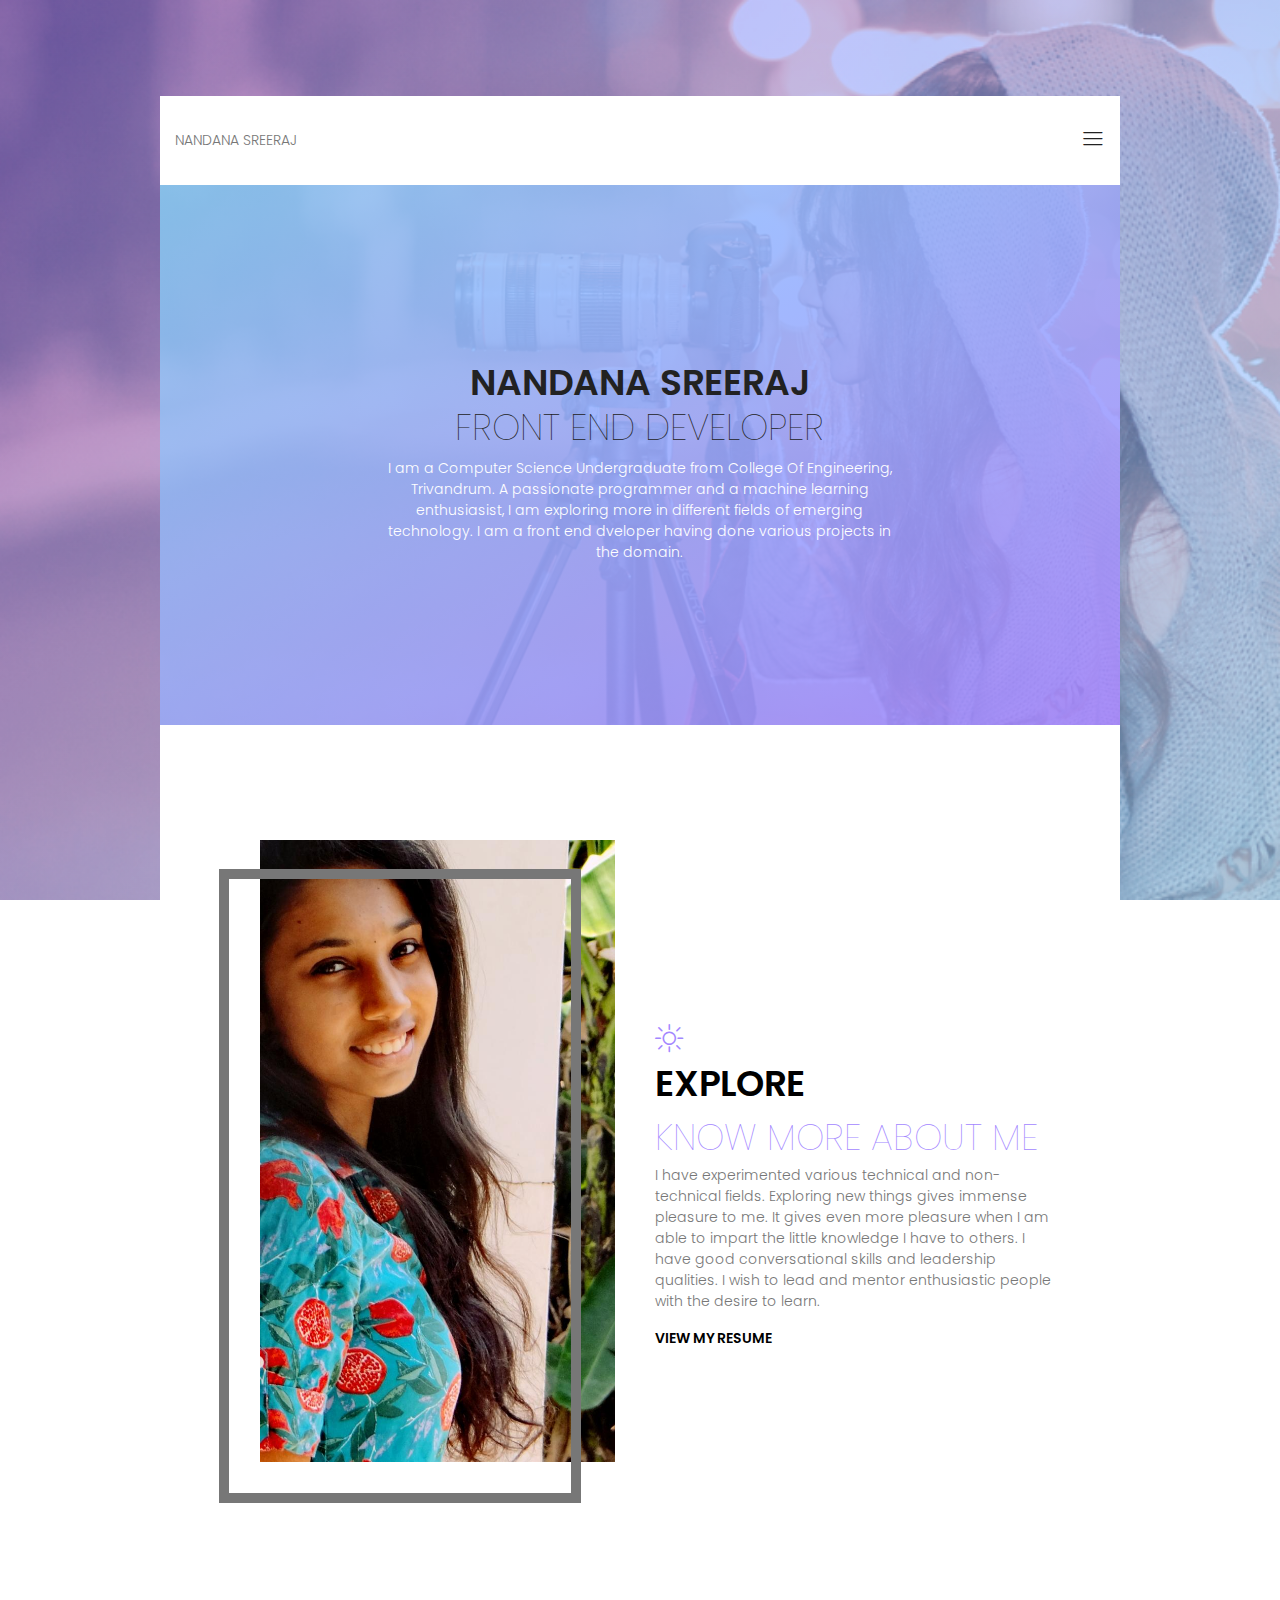
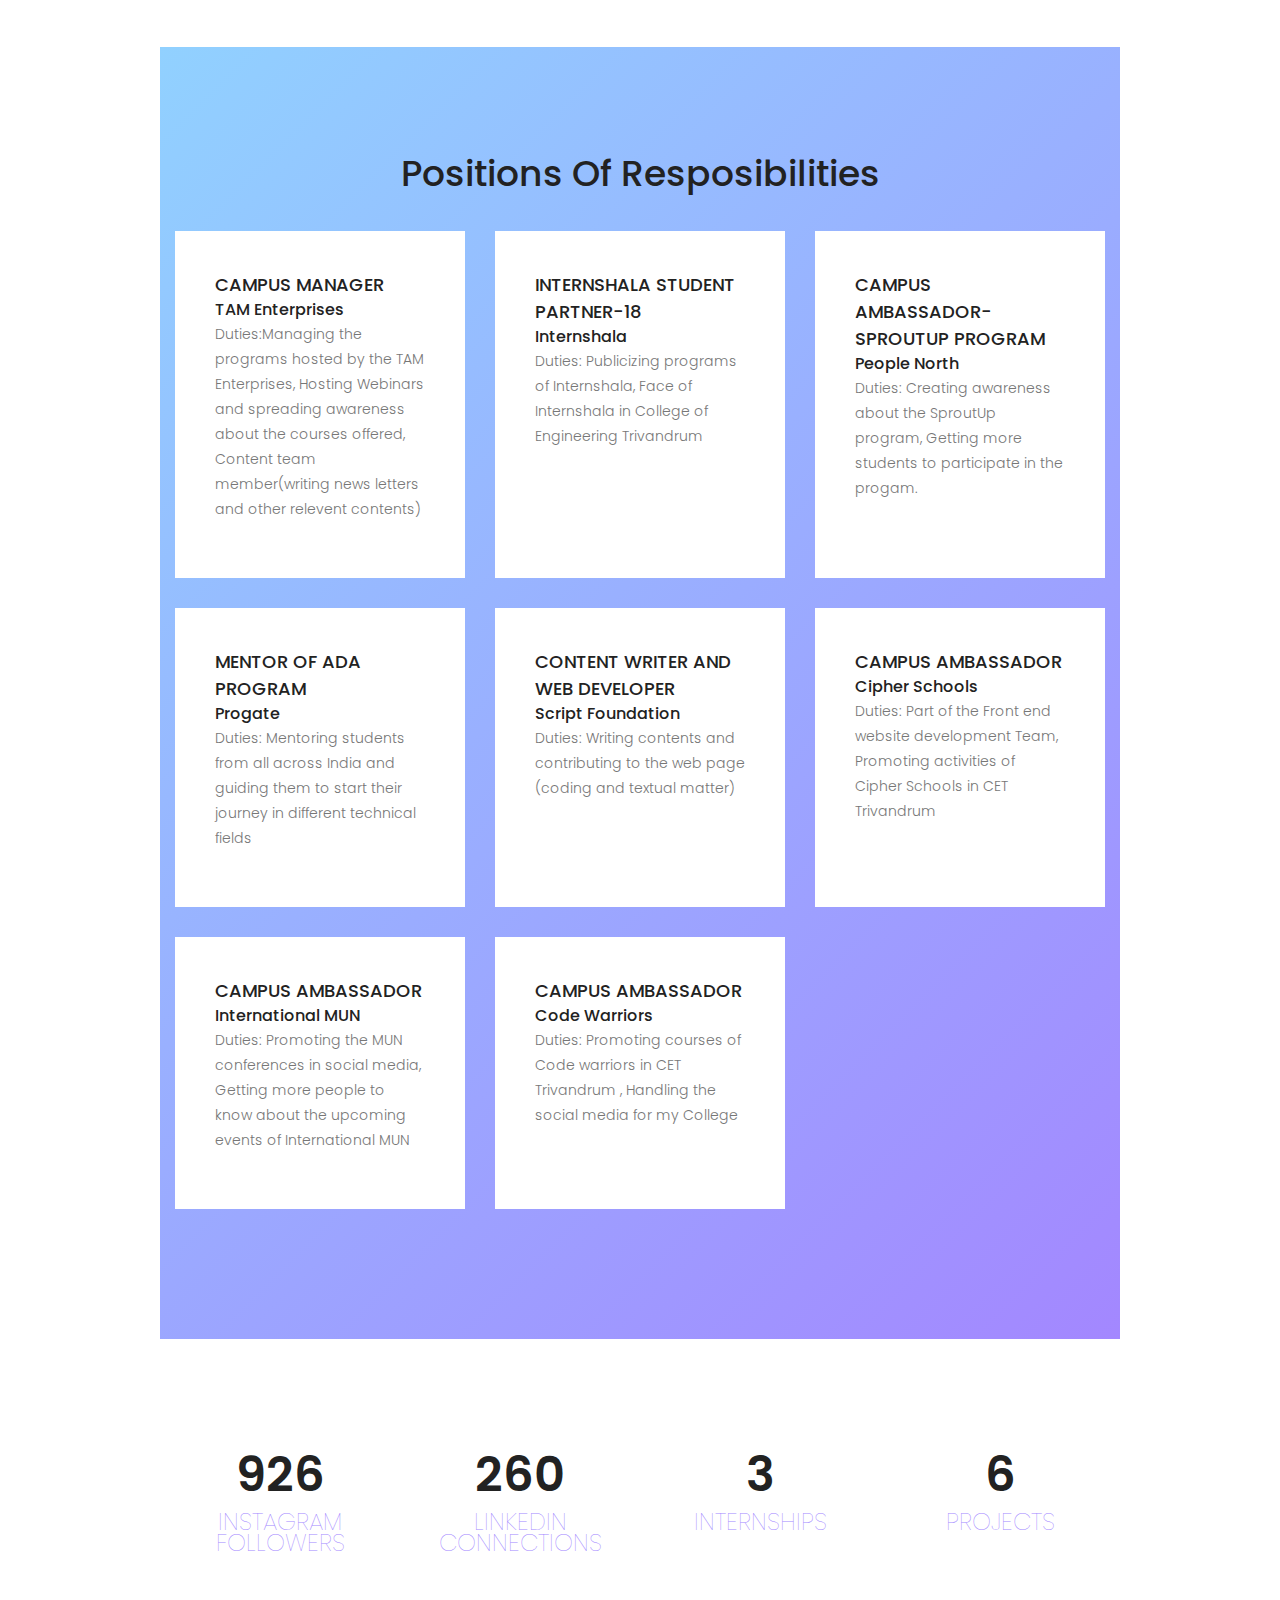
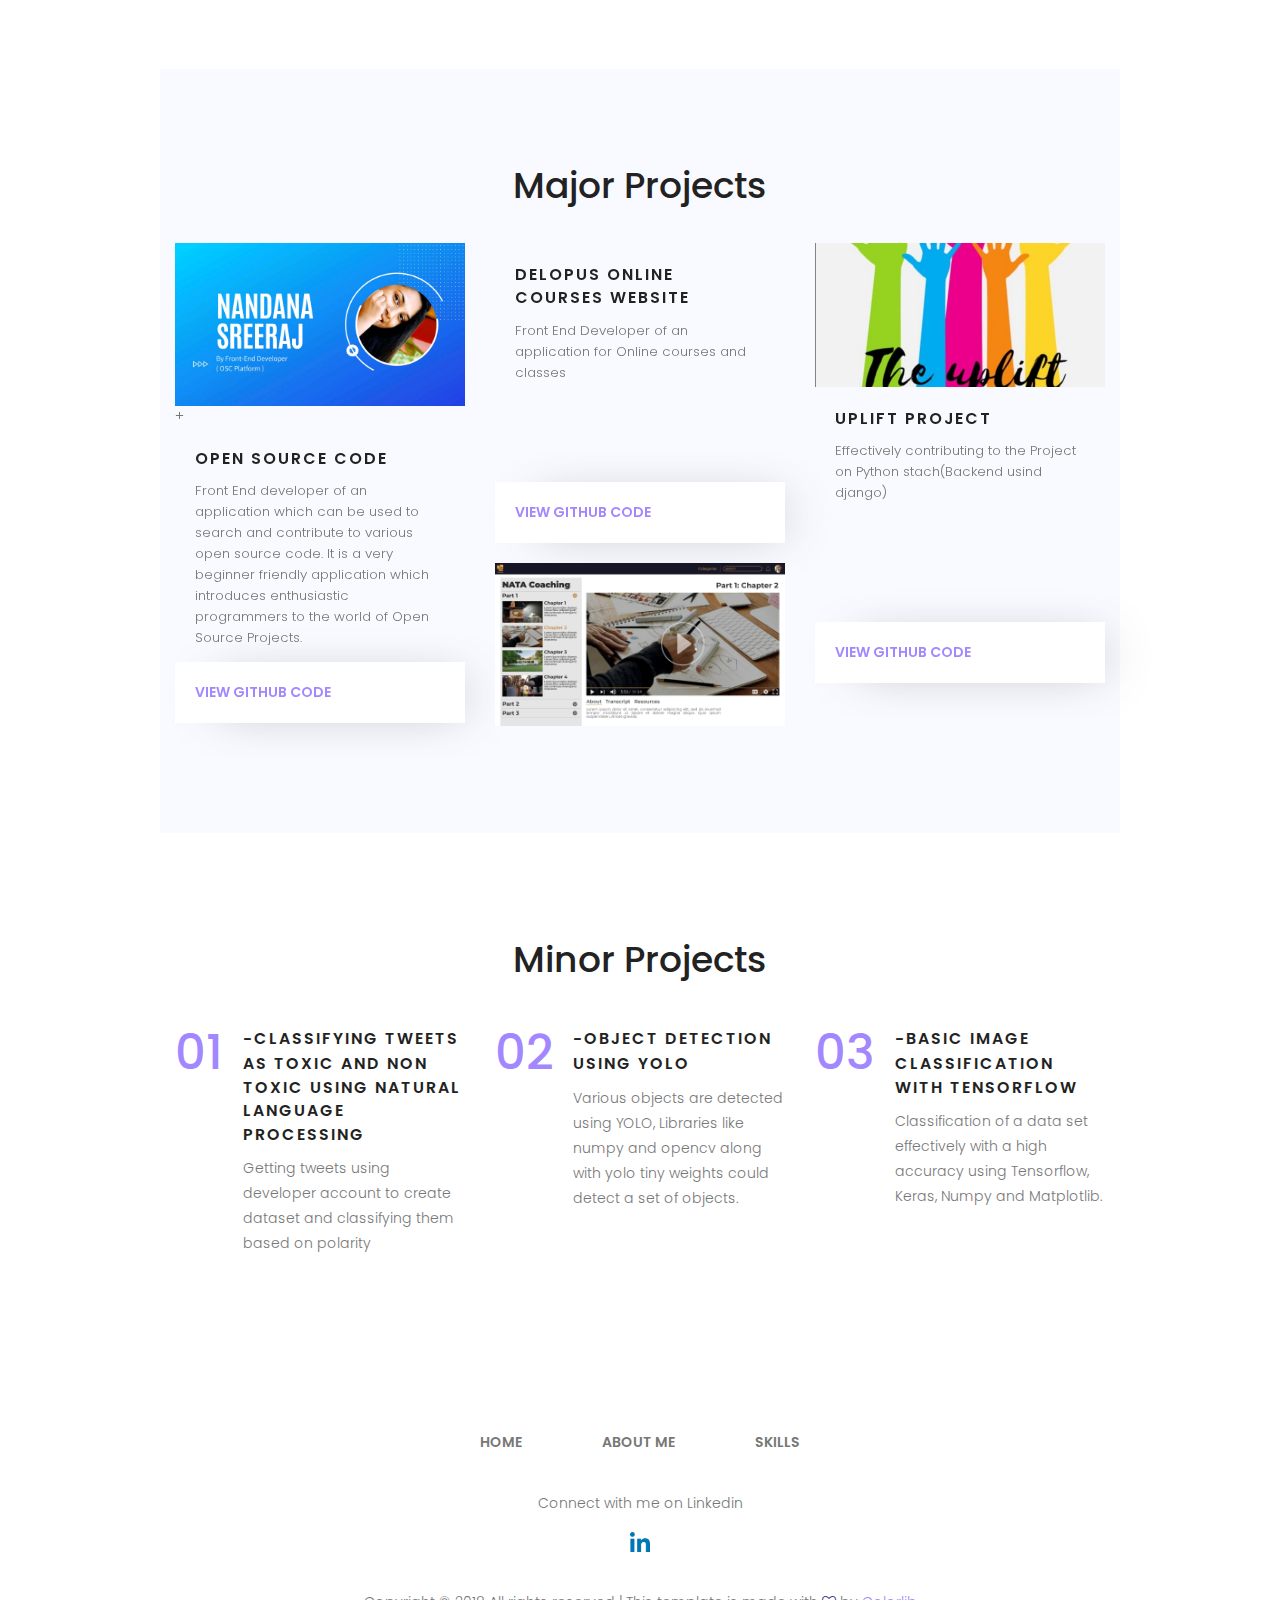
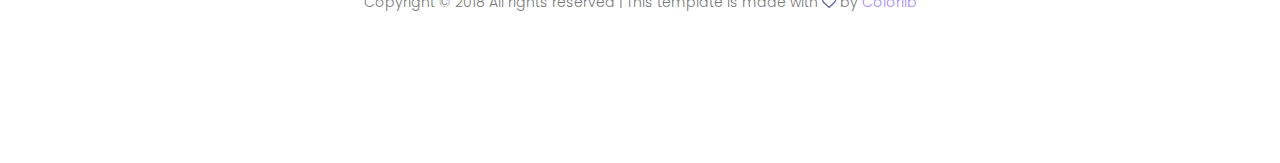
<file: index.html>
<!DOCTYPE html>
<html lang="zxx" class="no-js">
<head>
	<!-- Mobile Specific Meta -->
	<meta name="viewport" content="width=device-width, initial-scale=1, shrink-to-fit=no">
	<!-- Favicon-->
	<link rel="shortcut icon" href="img/fav.png">
	<!-- Author Meta -->
	<meta name="author" content="Colorlib">
	<!-- Meta Description -->
	<meta name="description" content="">
	<!-- Meta Keyword -->
	<meta name="keywords" content="">
	<!-- meta character set -->
	<meta charset="UTF-8">
	<!-- Site Title -->
	<title>Nandana Sreeraj</title>

	<link href="https://fonts.googleapis.com/css?family=Poppins:100,300,500,600" rel="stylesheet">
		<!--
		CSS
		============================================= -->
		<link rel="stylesheet" href="css/linearicons.css">
		<link rel="stylesheet" href="css/font-awesome.min.css">
		<link rel="stylesheet" href="css/nice-select.css">
		<link rel="stylesheet" href="css/magnific-popup.css">
		<link rel="stylesheet" href="css/bootstrap.css">
		<link rel="stylesheet" href="css/main.css">
	</head>
	<body>
		<div class="main-wrapper-first">
			<div class="hero-area relative">
				<header>
					<div class="container">
						<div class="header-wrap">
							<div class="header-top d-flex justify-content-between align-items-center">
								<div class="logo">
									<a href="index.html">NANDANA SREERAJ</a>
								</div>
								<div class="main-menubar d-flex align-items-center">
									<nav class="hide">
										<a href="index.html">Home</a>
										<a href="generic.html">About</a>
										<a href="elements.html">Skills</a>
									</nav>
									<div class="menu-bar"><span class="lnr lnr-menu"></span></div>
								</div>
							</div>
						</div>
					</div>
				</header>
				<div class="banner-area relative">
					<div class="overlay hero-overlay-bg"></div>
					<div class="container">
						<div class="row height align-items-center justify-content-center">
							<div class="col-lg-7">
								<div class="banner-content text-center">
									<h1 class="text-uppercase"><span>NANDANA SREERAJ</span> <br> FRONT END DEVELOPER</h1>
									<p class="text-white p-2 mb-30">
										I am a Computer Science Undergraduate from College Of Engineering, Trivandrum. A passionate programmer and a machine learning enthusiasist, I am exploring more in different fields of emerging technology. I am a front end dveloper having done various projects in the domain. 
									</p>

								</div>
							</div>
						</div>
					</div>
				</div>
			</div>
		</div>
		<div class="main-wrapper">

			<!-- Start about Area -->
			<section class="about-area pt-100 pb-100">
				<div class="container">
					<div class="row align-items-center justify-content-between">
						<div class="col-lg-6 col-md-12 col-sm-12 about-left">
								<img class="img-fluid" src="img/me.jpeg" alt="">
						</div>
						<div class="col-lg-6 col-md-12 col-sm-12 about-right">
							<span class="lnr lnr-sun"></span>
							<h1 class="text-uppercase">

								<span>Explore</span> <br>
								Know more about me
							</h1>
							<p>
								I have experimented various technical and non-technical fields. Exploring new things gives immense pleasure to me. It gives even more pleasure when I am able to impart the little knowledge I have to others. I have good conversational skills and leadership qualities. I wish to lead and mentor enthusiastic people with the desire to learn.
							</p>
							<a class="learn-btn text-uppercase" href="https://drive.google.com/file/d/1y5T8CXSYgZfwKKXR57FA9lsKrEP4ylV-/view?usp=sharing">View my resume</a>
						</div>
					</div>
				</div>
			</section>
			<!-- End about Area -->

			<!-- Start feature Area -->
			<section class="feature-area pt-100 pb-100">
				<div class="container">
					<div class="section-title text-center"><h1>Positions Of Resposibilities</h1></div>
					<div class="row">
						<div class="col-lg-4 col-md-6 d-flex flex-row">
							<div class="single-feature">
								<h4 class="text-uppercase">Campus Manager</h4>
								<h5>TAM Enterprises</h5>
								<p>
									
									Duties:Managing the programs hosted by the TAM Enterprises,
									Hosting Webinars and spreading awareness about the courses offered, Content team member(writing news letters and other relevent contents)

								</p>
							</div>
						</div>
						<div class="col-lg-4 col-md-6 d-flex flex-row">
							<div class="single-feature">
								<h4 class="text-uppercase">Internshala Student Partner-18</h4>
								<h5>Internshala</h5>
								<p>
									Duties: Publicizing programs of Internshala, Face of Internshala in College of Engineering Trivandrum
								</p>
							</div>
						</div>
						<div class="col-lg-4 col-md-6 d-flex flex-row">
							<div class="single-feature">
								<h4 class="text-uppercase">Campus ambassador- SproutUp Program </h4>
								<h5>People North</h5>
								<p>
									Duties: Creating awareness about the SproutUp program, Getting more students to participate in the progam.
								</p>
							</div>
						</div>
						<div class="col-lg-4 col-md-6 d-flex flex-row">
							<div class="single-feature">
								<h4 class="text-uppercase">Mentor of ADA Program </h4>
								<h5>Progate</h5>
								<p>
									Duties: Mentoring students from all across India and guiding them to start their journey in different technical fields

								</p>
							</div>
						</div>
						<div class="col-lg-4 col-md-6 d-flex flex-row">
							<div class="single-feature">
								<h4 class="text-uppercase">Content Writer and Web Developer </h4>
								<h5>Script Foundation</h5>
								<p>
									Duties: Writing contents and contributing to the web page (coding and textual matter)
								</p>
							</div>
						</div>
						<div class="col-lg-4 col-md-6 d-flex flex-row">
							<div class="single-feature">
								<h4 class="text-uppercase">Campus ambassador</h4>
								<h5>Cipher Schools</h5>
								<p>
									Duties: Part of the Front end website development Team, Promoting activities of Cipher Schools in CET Trivandrum
								</p>
							</div>
						</div>
						<div class="col-lg-4 col-md-6 d-flex flex-row">
							<div class="single-feature">
								<h4 class="text-uppercase">Campus ambassador</h4>
								<h5>International MUN</h5>
								<p>
									Duties: Promoting the MUN conferences in social media, Getting more people to know about the upcoming events of
									International MUN
								</p>
							</div>
						</div>
						<div class="col-lg-4 col-md-6 d-flex flex-row">
							<div class="single-feature">
								<h4 class="text-uppercase">Campus ambassador</h4>
								<h5>Code Warriors</h5>
								<p>
									Duties: Promoting courses of Code warriors in CET Trivandrum
									, Handling the social media for my College
									
								</p>
							</div>
						</div>
					</div>
				</div>
			</section>
			<!-- End feature Area -->

			<!-- Start facts Area -->
			<section class="facts-area pt-100 pb-100">
				<div class="container">
					<div class="row">
						<div class="col-lg-3 col-md-6 single-fact">
							<h2 class="counter">926</h2>
							<p class="text-uppercase">Instagram Followers</p>
						</div>
						<div class="col-lg-3 col-md-6 single-fact">
							<h2 class="counter">260</h2>
							<p class="text-uppercase">Linkedin Connections</p>
						</div>
						<div class="col-lg-3 col-md-6 single-fact">
							<h2 class="counter">3</h2>
							<p class="text-uppercase">Internships</p>
						</div>
						<div class="col-lg-3 col-md-6 single-fact">
							<h2 class="counter">6</h2>
							<p class="text-uppercase">Projects</p>
						</div>
					</div>
				</div>
			</section>
			<!-- End facts Area -->

			<!-- Start secvice Area -->
			<section class="secvice-area pt-90 pb-90">
				<div class="container">
					<div class="section-title text-center"><h1>Major Projects</h1></div>
					<div class="row">
						<div class="col-md-4 single-service">
							<img class="d-block mx-auto img-fluid" src="img/osc.jpeg" alt="">
							<div class="desc">
								+
								<h2 class="text-uppercase">Open Source Code</h2>
								<p>
									Front End developer of an application which can be used to search and contribute to various open source code. It is a very beginner friendly application which introduces enthusiastic programmers to the world of Open Source Projects.
								</p>
								<a class="text-uppercase view-details" href="https://github.com/OpenSouceCode/Frontend">View Github Code</a>
							</div>
						</div>
						<div class="col-md-4 single-service">
							<div class="desc">
								<h2 class="text-uppercase">Delopus online courses website</h2>
								<p>
									Front End Developer of an application for Online courses and classes
								</p>
								<a class="text-uppercase view-details" href="https://github.com/nandanasreeraj123/delopus">View Github Code</a>
							</div>
							<img class="d-block mx-auto img-fluid" src="img/del.jpeg" alt="">
						</div>
						<div class="col-md-4 single-service">
							<img class="d-block mx-auto img-fluid" src="img/up3.jpeg" alt="">
							<div class="desc">
								<h2 class="text-uppercase">Uplift Project</h2>
								<p>
									Effectively contributing to the Project on Python stach(Backend usind django)
								</p>
								<a class="text-uppercase view-details" href="#">View Github Code</a>
							</div>
						</div>
					</div>
				</div>
			</section>
			<!-- End secvice Area -->

			<!-- Start feature-bottom Area -->
			<section class="feature-bottom-area pt-100 pb-100">
				<div class="container">
					<div class="section-title text-center"><h1>Minor Projects</h1></div>
					<div class="row ">
						<div class="col-lg-4 col-md-12 single-feat2 d-flex justify-content-between align-items-top">
							<div class="count">
								<h1>01</h1>
							</div>
							<div class="desc">
								<h2 class="text-uppercase">CLASSIFYING TWEETS AS TOXIC
									AND NON TOXIC USING NATURAL LANGUAGE
									PROCESSING</h2>
								<p>
									Getting tweets using developer account to create dataset and classifying them based on polarity
								</p>
							</div>
						</div>
						<div class="col-lg-4 col-md-12 single-feat2 d-flex justify-content-between align-items-top">
							<div class="count">
								<h1>02</h1>
							</div>
							<div class="desc">
								<h2 class="text-uppercase">Object Detection using YOLO</h2>
								<p>
									Various objects are detected using YOLO, Libraries like numpy and opencv along with yolo tiny weights could detect a set of objects.
								</p>
							</div>
						</div>
						<div class="col-lg-4 col-md-12 single-feat2 d-flex justify-content-between align-items-top">
							<div class="count">
								<h1>03</h1>
							</div>
							<div class="desc">
								<h2 class="text-uppercase">Basic Image Classification with Tensorflow</h2>
								<p>
									Classification of a data set effectively with a high accuracy using Tensorflow, Keras, Numpy and Matplotlib.
								</p>
							</div>
						</div>
					</div>
				</div>
			</section>
			<!-- End feature-bottom Area -->
			
			<!-- Start Footer Widget Area -->
			<section class="footer-area pt-60 pb-60">
				<div class="container">
					<div class="row d-flex justify-content-center">
						<ul class="footer-menu">
							<li>
								<a href="index.html">Home</a>
							</li>
							<li>
								<a href="generic.html">About Me</a>
							</li>
							<li>
								<a href="elements.html">Skills</a>
							</li>
						</ul>
					</div>
					<footer>
						<div class="footer-social">
							<p> Connect with me on Linkedin</p>
							<a href="https://www.linkedin.com/in/nandana-sreeraj-7369541a0"><img src="img/linkedin.png" width="20px"></img></a>
						</div>
							<div class="footer-content">
								<div class="text-center">
									Copyright © 2018 All rights reserved   |   This template is made with <i class="fa fa-heart-o" aria-hidden="true"></i> by <a href="https://colorlib.com">Colorlib</a>
							</div>
						</div>
					</footer>
			</section>
			<!-- End Footer Widget Area -->
		</div>
		<script src="js/vendor/jquery-2.2.4.min.js"></script>
		<script src="https://cdnjs.cloudflare.com/ajax/libs/popper.js/1.11.0/umd/popper.min.js" integrity="sha384-b/U6ypiBEHpOf/4+1nzFpr53nxSS+GLCkfwBdFNTxtclqqenISfwAzpKaMNFNmj4" crossorigin="anonymous"></script>
		<script src="js/vendor/bootstrap.min.js"></script>
		<script src="js/jquery.ajaxchimp.min.js"></script>
		<script src="js/jquery.nice-select.min.js"></script>
		<script src="js/jquery.magnific-popup.min.js"></script>
		<script src="js/waypoints.min.js"></script>
		<script src="js/jquery.counterup.min.js"></script>
		<script src="js/main.js"></script>
	</body>
</html>
</file>
<file: css/linearicons.css>
@font-face {
	font-family: 'Linearicons-Free';
	src:url('../fonts/Linearicons-Free.eot?w118d');
	src:url('../fonts/Linearicons-Free.eot?#iefixw118d') format('embedded-opentype'),
		url('../fonts/Linearicons-Free.woff2?w118d') format('woff2'),
		url('../fonts/Linearicons-Free.woff?w118d') format('woff'),
		url('../fonts/Linearicons-Free.ttf?w118d') format('truetype'),
		url('../fonts/Linearicons-Free.svg?w118d#Linearicons-Free') format('svg');
	font-weight: normal;
	font-style: normal;
}

.lnr {
	font-family: 'Linearicons-Free';
	speak: none;
	font-style: normal;
	font-weight: normal;
	font-variant: normal;
	text-transform: none;
	line-height: 1;

	/* Better Font Rendering =========== */
	-webkit-font-smoothing: antialiased;
	-moz-osx-font-smoothing: grayscale;
}

.lnr-home:before {
	content: "\e800";
}
.lnr-apartment:before {
	content: "\e801";
}
.lnr-pencil:before {
	content: "\e802";
}
.lnr-magic-wand:before {
	content: "\e803";
}
.lnr-drop:before {
	content: "\e804";
}
.lnr-lighter:before {
	content: "\e805";
}
.lnr-poop:before {
	content: "\e806";
}
.lnr-sun:before {
	content: "\e807";
}
.lnr-moon:before {
	content: "\e808";
}
.lnr-cloud:before {
	content: "\e809";
}
.lnr-cloud-upload:before {
	content: "\e80a";
}
.lnr-cloud-download:before {
	content: "\e80b";
}
.lnr-cloud-sync:before {
	content: "\e80c";
}
.lnr-cloud-check:before {
	content: "\e80d";
}
.lnr-database:before {
	content: "\e80e";
}
.lnr-lock:before {
	content: "\e80f";
}
.lnr-cog:before {
	content: "\e810";
}
.lnr-trash:before {
	content: "\e811";
}
.lnr-dice:before {
	content: "\e812";
}
.lnr-heart:before {
	content: "\e813";
}
.lnr-star:before {
	content: "\e814";
}
.lnr-star-half:before {
	content: "\e815";
}
.lnr-star-empty:before {
	content: "\e816";
}
.lnr-flag:before {
	content: "\e817";
}
.lnr-envelope:before {
	content: "\e818";
}
.lnr-paperclip:before {
	content: "\e819";
}
.lnr-inbox:before {
	content: "\e81a";
}
.lnr-eye:before {
	content: "\e81b";
}
.lnr-printer:before {
	content: "\e81c";
}
.lnr-file-empty:before {
	content: "\e81d";
}
.lnr-file-add:before {
	content: "\e81e";
}
.lnr-enter:before {
	content: "\e81f";
}
.lnr-exit:before {
	content: "\e820";
}
.lnr-graduation-hat:before {
	content: "\e821";
}
.lnr-license:before {
	content: "\e822";
}
.lnr-music-note:before {
	content: "\e823";
}
.lnr-film-play:before {
	content: "\e824";
}
.lnr-camera-video:before {
	content: "\e825";
}
.lnr-camera:before {
	content: "\e826";
}
.lnr-picture:before {
	content: "\e827";
}
.lnr-book:before {
	content: "\e828";
}
.lnr-bookmark:before {
	content: "\e829";
}
.lnr-user:before {
	content: "\e82a";
}
.lnr-users:before {
	content: "\e82b";
}
.lnr-shirt:before {
	content: "\e82c";
}
.lnr-store:before {
	content: "\e82d";
}
.lnr-cart:before {
	content: "\e82e";
}
.lnr-tag:before {
	content: "\e82f";
}
.lnr-phone-handset:before {
	content: "\e830";
}
.lnr-phone:before {
	content: "\e831";
}
.lnr-pushpin:before {
	content: "\e832";
}
.lnr-map-marker:before {
	content: "\e833";
}
.lnr-map:before {
	content: "\e834";
}
.lnr-location:before {
	content: "\e835";
}
.lnr-calendar-full:before {
	content: "\e836";
}
.lnr-keyboard:before {
	content: "\e837";
}
.lnr-spell-check:before {
	content: "\e838";
}
.lnr-screen:before {
	content: "\e839";
}
.lnr-smartphone:before {
	content: "\e83a";
}
.lnr-tablet:before {
	content: "\e83b";
}
.lnr-laptop:before {
	content: "\e83c";
}
.lnr-laptop-phone:before {
	content: "\e83d";
}
.lnr-power-switch:before {
	content: "\e83e";
}
.lnr-bubble:before {
	content: "\e83f";
}
.lnr-heart-pulse:before {
	content: "\e840";
}
.lnr-construction:before {
	content: "\e841";
}
.lnr-pie-chart:before {
	content: "\e842";
}
.lnr-chart-bars:before {
	content: "\e843";
}
.lnr-gift:before {
	content: "\e844";
}
.lnr-diamond:before {
	content: "\e845";
}
.lnr-linearicons:before {
	content: "\e846";
}
.lnr-dinner:before {
	content: "\e847";
}
.lnr-coffee-cup:before {
	content: "\e848";
}
.lnr-leaf:before {
	content: "\e849";
}
.lnr-paw:before {
	content: "\e84a";
}
.lnr-rocket:before {
	content: "\e84b";
}
.lnr-briefcase:before {
	content: "\e84c";
}
.lnr-bus:before {
	content: "\e84d";
}
.lnr-car:before {
	content: "\e84e";
}
.lnr-train:before {
	content: "\e84f";
}
.lnr-bicycle:before {
	content: "\e850";
}
.lnr-wheelchair:before {
	content: "\e851";
}
.lnr-select:before {
	content: "\e852";
}
.lnr-earth:before {
	content: "\e853";
}
.lnr-smile:before {
	content: "\e854";
}
.lnr-sad:before {
	content: "\e855";
}
.lnr-neutral:before {
	content: "\e856";
}
.lnr-mustache:before {
	content: "\e857";
}
.lnr-alarm:before {
	content: "\e858";
}
.lnr-bullhorn:before {
	content: "\e859";
}
.lnr-volume-high:before {
	content: "\e85a";
}
.lnr-volume-medium:before {
	content: "\e85b";
}
.lnr-volume-low:before {
	content: "\e85c";
}
.lnr-volume:before {
	content: "\e85d";
}
.lnr-mic:before {
	content: "\e85e";
}
.lnr-hourglass:before {
	content: "\e85f";
}
.lnr-undo:before {
	content: "\e860";
}
.lnr-redo:before {
	content: "\e861";
}
.lnr-sync:before {
	content: "\e862";
}
.lnr-history:before {
	content: "\e863";
}
.lnr-clock:before {
	content: "\e864";
}
.lnr-download:before {
	content: "\e865";
}
.lnr-upload:before {
	content: "\e866";
}
.lnr-enter-down:before {
	content: "\e867";
}
.lnr-exit-up:before {
	content: "\e868";
}
.lnr-bug:before {
	content: "\e869";
}
.lnr-code:before {
	content: "\e86a";
}
.lnr-link:before {
	content: "\e86b";
}
.lnr-unlink:before {
	content: "\e86c";
}
.lnr-thumbs-up:before {
	content: "\e86d";
}
.lnr-thumbs-down:before {
	content: "\e86e";
}
.lnr-magnifier:before {
	content: "\e86f";
}
.lnr-cross:before {
	content: "\e870";
}
.lnr-menu:before {
	content: "\e871";
}
.lnr-list:before {
	content: "\e872";
}
.lnr-chevron-up:before {
	content: "\e873";
}
.lnr-chevron-down:before {
	content: "\e874";
}
.lnr-chevron-left:before {
	content: "\e875";
}
.lnr-chevron-right:before {
	content: "\e876";
}
.lnr-arrow-up:before {
	content: "\e877";
}
.lnr-arrow-down:before {
	content: "\e878";
}
.lnr-arrow-left:before {
	content: "\e879";
}
.lnr-arrow-right:before {
	content: "\e87a";
}
.lnr-move:before {
	content: "\e87b";
}
.lnr-warning:before {
	content: "\e87c";
}
.lnr-question-circle:before {
	content: "\e87d";
}
.lnr-menu-circle:before {
	content: "\e87e";
}
.lnr-checkmark-circle:before {
	content: "\e87f";
}
.lnr-cross-circle:before {
	content: "\e880";
}
.lnr-plus-circle:before {
	content: "\e881";
}
.lnr-circle-minus:before {
	content: "\e882";
}
.lnr-arrow-up-circle:before {
	content: "\e883";
}
.lnr-arrow-down-circle:before {
	content: "\e884";
}
.lnr-arrow-left-circle:before {
	content: "\e885";
}
.lnr-arrow-right-circle:before {
	content: "\e886";
}
.lnr-chevron-up-circle:before {
	content: "\e887";
}
.lnr-chevron-down-circle:before {
	content: "\e888";
}
.lnr-chevron-left-circle:before {
	content: "\e889";
}
.lnr-chevron-right-circle:before {
	content: "\e88a";
}
.lnr-crop:before {
	content: "\e88b";
}
.lnr-frame-expand:before {
	content: "\e88c";
}
.lnr-frame-contract:before {
	content: "\e88d";
}
.lnr-layers:before {
	content: "\e88e";
}
.lnr-funnel:before {
	content: "\e88f";
}
.lnr-text-format:before {
	content: "\e890";
}
.lnr-text-format-remove:before {
	content: "\e891";
}
.lnr-text-size:before {
	content: "\e892";
}
.lnr-bold:before {
	content: "\e893";
}
.lnr-italic:before {
	content: "\e894";
}
.lnr-underline:before {
	content: "\e895";
}
.lnr-strikethrough:before {
	content: "\e896";
}
.lnr-highlight:before {
	content: "\e897";
}
.lnr-text-align-left:before {
	content: "\e898";
}
.lnr-text-align-center:before {
	content: "\e899";
}
.lnr-text-align-right:before {
	content: "\e89a";
}
.lnr-text-align-justify:before {
	content: "\e89b";
}
.lnr-line-spacing:before {
	content: "\e89c";
}
.lnr-indent-increase:before {
	content: "\e89d";
}
.lnr-indent-decrease:before {
	content: "\e89e";
}
.lnr-pilcrow:before {
	content: "\e89f";
}
.lnr-direction-ltr:before {
	content: "\e8a0";
}
.lnr-direction-rtl:before {
	content: "\e8a1";
}
.lnr-page-break:before {
	content: "\e8a2";
}
.lnr-sort-alpha-asc:before {
	content: "\e8a3";
}
.lnr-sort-amount-asc:before {
	content: "\e8a4";
}
.lnr-hand:before {
	content: "\e8a5";
}
.lnr-pointer-up:before {
	content: "\e8a6";
}
.lnr-pointer-right:before {
	content: "\e8a7";
}
.lnr-pointer-down:before {
	content: "\e8a8";
}
.lnr-pointer-left:before {
	content: "\e8a9";
}
</file>
<file: css/nice-select.css>
.nice-select {
  -webkit-tap-highlight-color: transparent;
  background-color: #fff;
  border-radius: 5px;
  border: solid 1px #e8e8e8;
  box-sizing: border-box;
  clear: both;
  cursor: pointer;
  display: block;
  float: left;
  font-family: inherit;
  font-size: 14px;
  font-weight: normal;
  height: 42px;
  line-height: 40px;
  outline: none;
  padding-left: 18px;
  padding-right: 30px;
  position: relative;
  text-align: left !important;
  -webkit-transition: all 0.2s ease-in-out;
  transition: all 0.2s ease-in-out;
  -webkit-user-select: none;
     -moz-user-select: none;
      -ms-user-select: none;
          user-select: none;
  white-space: nowrap;
  width: auto; }
  .nice-select:hover {
    border-color: #dbdbdb; }
  .nice-select:active, .nice-select.open, .nice-select:focus {
    border-color: #999; }
  .nice-select:after {
    border-bottom: 2px solid #999;
    border-right: 2px solid #999;
    content: '';
    display: block;
    height: 5px;
    margin-top: -4px;
    pointer-events: none;
    position: absolute;
    right: 12px;
    top: 50%;
    -webkit-transform-origin: 66% 66%;
        -ms-transform-origin: 66% 66%;
            transform-origin: 66% 66%;
    -webkit-transform: rotate(45deg);
        -ms-transform: rotate(45deg);
            transform: rotate(45deg);
    -webkit-transition: all 0.15s ease-in-out;
    transition: all 0.15s ease-in-out;
    width: 5px; }
  .nice-select.open:after {
    -webkit-transform: rotate(-135deg);
        -ms-transform: rotate(-135deg);
            transform: rotate(-135deg); }
  .nice-select.open .list {
    opacity: 1;
    pointer-events: auto;
    -webkit-transform: scale(1) translateY(0);
        -ms-transform: scale(1) translateY(0);
            transform: scale(1) translateY(0); }
  .nice-select.disabled {
    border-color: #ededed;
    color: #999;
    pointer-events: none; }
    .nice-select.disabled:after {
      border-color: #cccccc; }
  .nice-select.wide {
    width: 100%; }
    .nice-select.wide .list {
      left: 0 !important;
      right: 0 !important; }
  .nice-select.right {
    float: right; }
    .nice-select.right .list {
      left: auto;
      right: 0; }
  .nice-select.small {
    font-size: 12px;
    height: 36px;
    line-height: 34px; }
    .nice-select.small:after {
      height: 4px;
      width: 4px; }
    .nice-select.small .option {
      line-height: 34px;
      min-height: 34px; }
  .nice-select .list {
    background-color: #fff;
    border-radius: 5px;
    box-shadow: 0 0 0 1px rgba(68, 68, 68, 0.11);
    box-sizing: border-box;
    margin-top: 4px;
    opacity: 0;
    overflow: hidden;
    padding: 0;
    pointer-events: none;
    position: absolute;
    top: 100%;
    left: 0;
    -webkit-transform-origin: 50% 0;
        -ms-transform-origin: 50% 0;
            transform-origin: 50% 0;
    -webkit-transform: scale(0.75) translateY(-21px);
        -ms-transform: scale(0.75) translateY(-21px);
            transform: scale(0.75) translateY(-21px);
    -webkit-transition: all 0.2s cubic-bezier(0.5, 0, 0, 1.25), opacity 0.15s ease-out;
    transition: all 0.2s cubic-bezier(0.5, 0, 0, 1.25), opacity 0.15s ease-out;
    z-index: 9; }
    .nice-select .list:hover .option:not(:hover) {
      background-color: transparent !important; }
  .nice-select .option {
    cursor: pointer;
    font-weight: 400;
    line-height: 40px;
    list-style: none;
    min-height: 40px;
    outline: none;
    padding-left: 18px;
    padding-right: 29px;
    text-align: left;
    -webkit-transition: all 0.2s;
    transition: all 0.2s; }
    .nice-select .option:hover, .nice-select .option.focus, .nice-select .option.selected.focus {
      background-color: #f6f6f6; }
    .nice-select .option.selected {
      font-weight: bold; }
    .nice-select .option.disabled {
      background-color: transparent;
      color: #999;
      cursor: default; }

.no-csspointerevents .nice-select .list {
  display: none; }

.no-csspointerevents .nice-select.open .list {
  display: block; }
</file>
<file: css/main.css>
/*--------------------------- Color variations ----------------------*/
/* Medium Layout: 1280px */
/* Tablet Layout: 768px */
/* Mobile Layout: 320px */
/* Wide Mobile Layout: 480px */
/* =================================== */
/*  Basic Style 
/* =================================== */
::-webkit-input-placeholder {
  /* WebKit, Blink, Edge */
  color: #777777;
  font-weight: 300;
}

:-moz-placeholder {
  /* Mozilla Firefox 4 to 18 */
  color: #777777;
  opacity: 1;
  font-weight: 300;
}

::-moz-placeholder {
  /* Mozilla Firefox 19+ */
  color: #777777;
  opacity: 1;
  font-weight: 300;
}

:-ms-input-placeholder {
  /* Internet Explorer 10-11 */
  color: #777777;
  font-weight: 300;
}

::-ms-input-placeholder {
  /* Microsoft Edge */
  color: #777777;
  font-weight: 300;
}

body {
  color: #777777;
  font-family: "Poppins", sans-serif;
  font-size: 14px;
  font-weight: 300;
  line-height: 1.5em;
  position: relative;
}

ol, ul {
  margin: 0;
  padding: 0;
  list-style: none;
}

select {
  display: block;
}

figure {
  margin: 0;
}

a {
  -webkit-transition: all 0.3s ease 0s;
  -moz-transition: all 0.3s ease 0s;
  -o-transition: all 0.3s ease 0s;
  transition: all 0.3s ease 0s;
}

iframe {
  border: 0;
}

a, a:focus, a:hover {
  text-decoration: none;
  outline: 0;
  color: #777777;
}

.btn.active.focus,
.btn.active:focus,
.btn.focus,
.btn.focus:active,
.btn:active:focus,
.btn:focus {
  text-decoration: none;
  outline: 0;
}

.card-panel {
  margin: 0;
  padding: 60px;
}

/**
 *  Typography
 *
 **/
.btn i, .btn-large i, .btn-floating i, .btn-large i, .btn-flat i {
  font-size: 1em;
  line-height: inherit;
}

.gray-bg {
  background: #f9f9ff;
}

h1, h2, h3,
h4, h5, h6 {
  font-family: "Poppins", sans-serif;
  color: #222222;
  line-height: 1.5em;
  margin-bottom: 0;
  margin-top: 0;
  font-weight: 500;
}

.h1, .h2, .h3,
.h4, .h5, .h6 {
  margin-bottom: 0;
  margin-top: 0;
  font-family: "Poppins", sans-serif;
  font-weight: 600;
  color: #222222;
}

h1, .h1 {
  font-size: 36px;
}

h2, .h2 {
  font-size: 30px;
}

h3, .h3 {
  font-size: 24px;
}

h4, .h4 {
  font-size: 18px;
}

h5, .h5 {
  font-size: 16px;
}

h6, .h6 {
  font-size: 14px;
  color: #222222;
}

td, th {
  border-radius: 0px;
}

/**
 * For modern browsers
 * 1. The space content is one way to avoid an Opera bug when the
 *    contenteditable attribute is included anywhere else in the document.
 *    Otherwise it causes space to appear at the top and bottom of elements
 *    that are clearfixed.
 * 2. The use of `table` rather than `block` is only necessary if using
 *    `:before` to contain the top-margins of child elements.
 */
.clear::before, .clear::after {
  content: " ";
  display: table;
}

.clear::after {
  clear: both;
}

.fz-11 {
  font-size: 11px;
}

.fz-12 {
  font-size: 12px;
}

.fz-13 {
  font-size: 13px;
}

.fz-14 {
  font-size: 14px;
}

.fz-15 {
  font-size: 15px;
}

.fz-16 {
  font-size: 16px;
}

.fz-18 {
  font-size: 18px;
}

.fz-30 {
  font-size: 30px;
}

.fz-48 {
  font-size: 48px !important;
}

.fw100 {
  font-weight: 100;
}

.fw300 {
  font-weight: 300;
}

.fw400 {
  font-weight: 400 !important;
}

.fw500 {
  font-weight: 500;
}

.f700 {
  font-weight: 700;
}

.fsi {
  font-style: italic;
}

.mt-10 {
  margin-top: 10px;
}

.mt-15 {
  margin-top: 15px;
}

.mt-20 {
  margin-top: 20px;
}

.mt-25 {
  margin-top: 25px;
}

.mt-30 {
  margin-top: 30px;
}

.mt-35 {
  margin-top: 35px;
}

.mt-40 {
  margin-top: 40px;
}

.mt-50 {
  margin-top: 50px;
}

.mt-60 {
  margin-top: 60px;
}

.mt-70 {
  margin-top: 70px;
}

.mt-80 {
  margin-top: 80px;
}

.mt-100 {
  margin-top: 100px;
}

.mt-120 {
  margin-top: 120px;
}

.mt-150 {
  margin-top: 150px;
}

.ml-0 {
  margin-left: 0 !important;
}

.ml-5 {
  margin-left: 5px !important;
}

.ml-10 {
  margin-left: 10px;
}

.ml-15 {
  margin-left: 15px;
}

.ml-20 {
  margin-left: 20px;
}

.ml-30 {
  margin-left: 30px;
}

.ml-50 {
  margin-left: 50px;
}

.mr-0 {
  margin-right: 0 !important;
}

.mr-5 {
  margin-right: 5px !important;
}

.mr-15 {
  margin-right: 15px;
}

.mr-10 {
  margin-right: 10px;
}

.mr-20 {
  margin-right: 20px;
}

.mr-30 {
  margin-right: 30px;
}

.mr-50 {
  margin-right: 50px;
}

.mb-0 {
  margin-bottom: 0px;
}

.mb-0-i {
  margin-bottom: 0px !important;
}

.mb-5 {
  margin-bottom: 5px;
}

.mb-10 {
  margin-bottom: 10px;
}

.mb-15 {
  margin-bottom: 15px;
}

.mb-20 {
  margin-bottom: 20px;
}

.mb-25 {
  margin-bottom: 25px;
}

.mb-30 {
  margin-bottom: 30px;
}

.mb-40 {
  margin-bottom: 40px;
}

.mb-50 {
  margin-bottom: 50px;
}

.mb-60 {
  margin-bottom: 60px;
}

.mb-70 {
  margin-bottom: 70px;
}

.mb-80 {
  margin-bottom: 80px;
}

.mb-90 {
  margin-bottom: 90px;
}

.mb-100 {
  margin-bottom: 100px;
}

.pt-0 {
  padding-top: 0px;
}

.pt-10 {
  padding-top: 10px;
}

.pt-15 {
  padding-top: 15px;
}

.pt-20 {
  padding-top: 20px;
}

.pt-25 {
  padding-top: 25px;
}

.pt-30 {
  padding-top: 30px;
}

.pt-40 {
  padding-top: 40px;
}

.pt-50 {
  padding-top: 50px;
}

.pt-60 {
  padding-top: 60px;
}

.pt-70 {
  padding-top: 70px;
}

.pt-80 {
  padding-top: 80px;
}

.pt-90 {
  padding-top: 90px;
}

.pt-100 {
  padding-top: 100px;
}

.pt-150 {
  padding-top: 150px;
}

.pb-0 {
  padding-bottom: 0px;
}

.pb-10 {
  padding-bottom: 10px;
}

.pb-15 {
  padding-bottom: 15px;
}

.pb-20 {
  padding-bottom: 20px;
}

.pb-25 {
  padding-bottom: 25px;
}

.pb-30 {
  padding-bottom: 30px;
}

.pb-40 {
  padding-bottom: 40px;
}

.pb-50 {
  padding-bottom: 50px;
}

.pb-60 {
  padding-bottom: 60px;
}

.pb-70 {
  padding-bottom: 70px;
}

.pb-80 {
  padding-bottom: 80px;
}

.pb-90 {
  padding-bottom: 90px;
}

.pb-100 {
  padding-bottom: 100px;
}

.pb-150 {
  padding-bottom: 150px;
}

.pr-30 {
  padding-right: 30px;
}

.pl-30 {
  padding-left: 30px;
}

.p-20 {
  padding: 20px;
}

.p-40 {
  padding: 40px;
}

.float-left {
  float: left;
}

.float-right {
  float: right;
}

.text-italic {
  font-style: italic;
}

.text-white {
  color: #fff;
}

.transition {
  -webkit-transition: all 0.3s ease 0s;
  -moz-transition: all 0.3s ease 0s;
  -o-transition: all 0.3s ease 0s;
  transition: all 0.3s ease 0s;
}

.section-full {
  padding: 100px 0;
}

.section-half {
  padding: 75px 0;
}

.flex {
  display: -webkit-box;
  display: -webkit-flex;
  display: -moz-flex;
  display: -ms-flexbox;
  display: flex;
}

.inline-flex {
  display: -webkit-inline-box;
  display: -webkit-inline-flex;
  display: -moz-inline-flex;
  display: -ms-inline-flexbox;
  display: inline-flex;
}

.flex-grow {
  -webkit-box-flex: 1;
  -webkit-flex-grow: 1;
  -moz-flex-grow: 1;
  -ms-flex-positive: 1;
  flex-grow: 1;
}

.flex-wrap {
  -webkit-flex-wrap: wrap;
  -moz-flex-wrap: wrap;
  -ms-flex-wrap: wrap;
  flex-wrap: wrap;
}

.flex-left {
  -webkit-box-pack: start;
  -ms-flex-pack: start;
  -webkit-justify-content: flex-start;
  -moz-justify-content: flex-start;
  justify-content: flex-start;
}

.flex-middle {
  -webkit-box-align: center;
  -ms-flex-align: center;
  -webkit-align-items: center;
  -moz-align-items: center;
  align-items: center;
}

.flex-right {
  -webkit-box-pack: end;
  -ms-flex-pack: end;
  -webkit-justify-content: flex-end;
  -moz-justify-content: flex-end;
  justify-content: flex-end;
}

.flex-top {
  -webkit-align-self: flex-start;
  -moz-align-self: flex-start;
  -ms-flex-item-align: start;
  align-self: flex-start;
}

.flex-center {
  -webkit-box-pack: center;
  -ms-flex-pack: center;
  -webkit-justify-content: center;
  -moz-justify-content: center;
  justify-content: center;
}

.flex-bottom {
  -webkit-align-self: flex-end;
  -moz-align-self: flex-end;
  -ms-flex-item-align: end;
  align-self: flex-end;
}

.space-between {
  -webkit-box-pack: justify;
  -ms-flex-pack: justify;
  -webkit-justify-content: space-between;
  -moz-justify-content: space-between;
  justify-content: space-between;
}

.space-around {
  -ms-flex-pack: distribute;
  -webkit-justify-content: space-around;
  -moz-justify-content: space-around;
  justify-content: space-around;
}

.flex-column {
  -webkit-box-direction: normal;
  -webkit-box-orient: vertical;
  -webkit-flex-direction: column;
  -moz-flex-direction: column;
  -ms-flex-direction: column;
  flex-direction: column;
}

.flex-cell {
  display: -webkit-box;
  display: -webkit-flex;
  display: -moz-flex;
  display: -ms-flexbox;
  display: flex;
  -webkit-box-flex: 1;
  -webkit-flex-grow: 1;
  -moz-flex-grow: 1;
  -ms-flex-positive: 1;
  flex-grow: 1;
}

.display-table {
  display: table;
}

.light {
  color: #fff;
}

.dark {
  color: #000;
}

.relative {
  position: relative;
}

.overflow-hidden {
  overflow: hidden;
}

.overlay {
  position: absolute;
  left: 0;
  right: 0;
  top: 0;
  bottom: 0;
}

.container.fullwidth {
  width: 100%;
}

.container.no-padding {
  padding-left: 0;
  padding-right: 0;
}

.no-padding {
  padding: 0;
}

.section-bg {
  background: #f9fafc;
}

@media (max-width: 767px) {
  .no-flex-xs {
    display: block !important;
  }
}

.row.no-margin {
  margin-left: 0;
  margin-right: 0;
}

.box-shadows, .view-details {
  -webkit-box-shadow: 20px 3px 50px -25px rgba(0, 0, 0, 0.75);
  -moz-box-shadow: 20px 3px 50px -25px rgba(0, 0, 0, 0.75);
  box-shadow: 20px 3px 50px -25px rgba(0, 0, 0, 0.75);
}

.sample-text-area {
  background: #fff;
  padding: 100px 0 70px 0;
}

.text-heading {
  margin-bottom: 30px;
  font-size: 24px;
}

b, i, sup, sub, u, del {
  color: #3c408f;
}

h1 {
  font-size: 36px;
}

h2 {
  font-size: 30px;
}

h3 {
  font-size: 24px;
}

h4 {
  font-size: 18px;
}

h5 {
  font-size: 16px;
}

h6 {
  font-size: 14px;
}

h1, h2, h3, h4, h5, h6 {
  line-height: 1.5em;
}

.typography h1, .typography h2, .typography h3, .typography h4, .typography h5, .typography h6 {
  color: #777777;
}

.button-area {
  background: #fff;
}

.button-area .border-top-generic {
  padding: 70px 15px;
  border-top: 1px dotted #eee;
}

.button-group-area .genric-btn {
  margin-right: 10px;
  margin-top: 10px;
}

.button-group-area .genric-btn:last-child {
  margin-right: 0;
}

.genric-btn {
  display: inline-block;
  outline: none;
  line-height: 40px;
  padding: 0 30px;
  font-size: 1em;
  text-align: center;
  text-decoration: none;
  font-weight: 500;
  cursor: pointer;
  -webkit-transition: all 0.3s ease 0s;
  -moz-transition: all 0.3s ease 0s;
  -o-transition: all 0.3s ease 0s;
  transition: all 0.3s ease 0s;
}

.genric-btn:focus {
  outline: none;
}

.genric-btn.e-large {
  padding: 0 40px;
  line-height: 50px;
}

.genric-btn.large {
  line-height: 45px;
}

.genric-btn.medium {
  line-height: 30px;
}

.genric-btn.small {
  line-height: 25px;
}

.genric-btn.radius {
  border-radius: 3px;
}

.genric-btn.circle {
  border-radius: 20px;
}

.genric-btn.arrow {
  display: -webkit-inline-box;
  display: -ms-inline-flexbox;
  display: inline-flex;
  -webkit-box-align: center;
  -ms-flex-align: center;
  align-items: center;
}

.genric-btn.arrow span {
  margin-left: 10px;
}

.genric-btn.default {
  color: #222222;
  background: #f9f9ff;
  border: 1px solid transparent;
}

.genric-btn.default:hover {
  border: 1px solid #f9f9ff;
  background: #fff;
}

.genric-btn.default-border {
  border: 1px solid #f9f9ff;
  background: #fff;
}

.genric-btn.default-border:hover {
  color: #222222;
  background: #f9f9ff;
  border: 1px solid transparent;
}

.genric-btn.primary {
  color: #fff;
  background: #9820ec;
  border: 1px solid transparent;
}

.genric-btn.primary:hover {
  color: #9820ec;
  border: 1px solid #9820ec;
  background: #fff;
}

.genric-btn.primary-border {
  color: #9820ec;
  border: 1px solid #9820ec;
  background: #fff;
}

.genric-btn.primary-border:hover {
  color: #fff;
  background: #9820ec;
  border: 1px solid transparent;
}

.genric-btn.success {
  color: #fff;
  background: #56e4d2;
  border: 1px solid transparent;
}

.genric-btn.success:hover {
  color: #56e4d2;
  border: 1px solid #56e4d2;
  background: #fff;
}

.genric-btn.success-border {
  color: #56e4d2;
  border: 1px solid #56e4d2;
  background: #fff;
}

.genric-btn.success-border:hover {
  color: #fff;
  background: #56e4d2;
  border: 1px solid transparent;
}

.genric-btn.info {
  color: #fff;
  background: #38a4ff;
  border: 1px solid transparent;
}

.genric-btn.info:hover {
  color: #38a4ff;
  border: 1px solid #38a4ff;
  background: #fff;
}

.genric-btn.info-border {
  color: #38a4ff;
  border: 1px solid #38a4ff;
  background: #fff;
}

.genric-btn.info-border:hover {
  color: #fff;
  background: #38a4ff;
  border: 1px solid transparent;
}

.genric-btn.warning {
  color: #fff;
  background: #f4e700;
  border: 1px solid transparent;
}

.genric-btn.warning:hover {
  color: #f4e700;
  border: 1px solid #f4e700;
  background: #fff;
}

.genric-btn.warning-border {
  color: #f4e700;
  border: 1px solid #f4e700;
  background: #fff;
}

.genric-btn.warning-border:hover {
  color: #fff;
  background: #f4e700;
  border: 1px solid transparent;
}

.genric-btn.danger {
  color: #fff;
  background: #f44a40;
  border: 1px solid transparent;
}

.genric-btn.danger:hover {
  color: #f44a40;
  border: 1px solid #f44a40;
  background: #fff;
}

.genric-btn.danger-border {
  color: #f44a40;
  border: 1px solid #f44a40;
  background: #fff;
}

.genric-btn.danger-border:hover {
  color: #fff;
  background: #f44a40;
  border: 1px solid transparent;
}

.genric-btn.link {
  color: #222222;
  background: #f9f9ff;
  text-decoration: underline;
  border: 1px solid transparent;
}

.genric-btn.link:hover {
  color: #222222;
  border: 1px solid #f9f9ff;
  background: #fff;
}

.genric-btn.link-border {
  color: #222222;
  border: 1px solid #f9f9ff;
  background: #fff;
  text-decoration: underline;
}

.genric-btn.link-border:hover {
  color: #222222;
  background: #f9f9ff;
  border: 1px solid transparent;
}

.genric-btn.disable {
  color: #222222, 0.3;
  background: #f9f9ff;
  border: 1px solid transparent;
  cursor: not-allowed;
}

.generic-blockquote {
  padding: 30px 50px 30px 30px;
  background: #f9f9ff;
  border-left: 2px solid #9820ec;
}

.progress-table-wrap {
  overflow-x: scroll;
}

.progress-table {
  background: #f9f9ff;
  padding: 15px 0px 30px 0px;
  min-width: 800px;
}

.progress-table .serial {
  width: 11.83%;
  padding-left: 30px;
}

.progress-table .country {
  width: 28.07%;
}

.progress-table .visit {
  width: 19.74%;
}

.progress-table .percentage {
  width: 40.36%;
  padding-right: 50px;
}

.progress-table .table-head {
  display: flex;
}

.progress-table .table-head .serial, .progress-table .table-head .country, .progress-table .table-head .visit, .progress-table .table-head .percentage {
  color: #222222;
  line-height: 40px;
  text-transform: uppercase;
  font-weight: 500;
}

.progress-table .table-row {
  padding: 15px 0;
  border-top: 1px solid #edf3fd;
  display: flex;
}

.progress-table .table-row .serial, .progress-table .table-row .country, .progress-table .table-row .visit, .progress-table .table-row .percentage {
  display: flex;
  align-items: center;
}

.progress-table .table-row .country img {
  margin-right: 15px;
}

.progress-table .table-row .percentage .progress {
  width: 80%;
  border-radius: 0px;
  background: transparent;
}

.progress-table .table-row .percentage .progress .progress-bar {
  height: 5px;
  line-height: 5px;
}

.progress-table .table-row .percentage .progress .progress-bar.color-1 {
  background-color: #6382e6;
}

.progress-table .table-row .percentage .progress .progress-bar.color-2 {
  background-color: #e66686;
}

.progress-table .table-row .percentage .progress .progress-bar.color-3 {
  background-color: #f09359;
}

.progress-table .table-row .percentage .progress .progress-bar.color-4 {
  background-color: #73fbaf;
}

.progress-table .table-row .percentage .progress .progress-bar.color-5 {
  background-color: #73fbaf;
}

.progress-table .table-row .percentage .progress .progress-bar.color-6 {
  background-color: #6382e6;
}

.progress-table .table-row .percentage .progress .progress-bar.color-7 {
  background-color: #a367e7;
}

.progress-table .table-row .percentage .progress .progress-bar.color-8 {
  background-color: #e66686;
}

.single-gallery-image {
  margin-top: 30px;
  background-repeat: no-repeat !important;
  background-position: center center !important;
  background-size: cover !important;
  height: 200px;
}

.list-style {
  width: 14px;
  height: 14px;
}

.unordered-list li {
  position: relative;
  padding-left: 30px;
  line-height: 1.82em !important;
}

.unordered-list li:before {
  content: "";
  position: absolute;
  width: 14px;
  height: 14px;
  border: 3px solid #9820ec;
  background: #fff;
  top: 4px;
  left: 0;
  border-radius: 50%;
}

.ordered-list {
  margin-left: 30px;
}

.ordered-list li {
  list-style-type: decimal-leading-zero;
  color: #9820ec;
  font-weight: 500;
  line-height: 1.82em !important;
}

.ordered-list li span {
  font-weight: 300;
  color: #777777;
}

.ordered-list-alpha li {
  margin-left: 30px;
  list-style-type: lower-alpha;
  color: #9820ec;
  font-weight: 500;
  line-height: 1.82em !important;
}

.ordered-list-alpha li span {
  font-weight: 300;
  color: #777777;
}

.ordered-list-roman li {
  margin-left: 30px;
  list-style-type: lower-roman;
  color: #9820ec;
  font-weight: 500;
  line-height: 1.82em !important;
}

.ordered-list-roman li span {
  font-weight: 300;
  color: #777777;
}

.single-input {
  display: block;
  width: 100%;
  line-height: 40px;
  border: none;
  outline: none;
  background: #f9f9ff;
  padding: 0 20px;
}

.single-input:focus {
  outline: none;
}

.input-group-icon {
  position: relative;
}

.input-group-icon .icon {
  position: absolute;
  left: 20px;
  top: 0;
  line-height: 40px;
  z-index: 3;
}

.input-group-icon .icon i {
  color: #797979;
}

.input-group-icon .single-input {
  padding-left: 45px;
}

.single-textarea {
  display: block;
  width: 100%;
  line-height: 40px;
  border: none;
  outline: none;
  background: #f9f9ff;
  padding: 0 20px;
  height: 100px;
  resize: none;
}

.single-textarea:focus {
  outline: none;
}

.single-input-primary {
  display: block;
  width: 100%;
  line-height: 40px;
  border: 1px solid transparent;
  outline: none;
  background: #f9f9ff;
  padding: 0 20px;
}

.single-input-primary:focus {
  outline: none;
  border: 1px solid #9820ec;
}

.single-input-accent {
  display: block;
  width: 100%;
  line-height: 40px;
  border: 1px solid transparent;
  outline: none;
  background: #f9f9ff;
  padding: 0 20px;
}

.single-input-accent:focus {
  outline: none;
  border: 1px solid #eb6b55;
}

.single-input-secondary {
  display: block;
  width: 100%;
  line-height: 40px;
  border: 1px solid transparent;
  outline: none;
  background: #f9f9ff;
  padding: 0 20px;
}

.single-input-secondary:focus {
  outline: none;
  border: 1px solid #f09359;
}

.default-switch {
  width: 35px;
  height: 17px;
  border-radius: 8.5px;
  background: #f9f9ff;
  position: relative;
  cursor: pointer;
}

.default-switch input {
  position: absolute;
  left: 0;
  top: 0;
  right: 0;
  bottom: 0;
  width: 100%;
  height: 100%;
  opacity: 0;
  cursor: pointer;
}

.default-switch input + label {
  position: absolute;
  top: 1px;
  left: 1px;
  width: 15px;
  height: 15px;
  border-radius: 50%;
  background: #9820ec;
  -webkit-transition: all 0.2s;
  -moz-transition: all 0.2s;
  -o-transition: all 0.2s;
  transition: all 0.2s;
  box-shadow: 0px 4px 5px 0px rgba(0, 0, 0, 0.2);
  cursor: pointer;
}

.default-switch input:checked + label {
  left: 19px;
}

.primary-switch {
  width: 35px;
  height: 17px;
  border-radius: 8.5px;
  background: #f9f9ff;
  position: relative;
  cursor: pointer;
}

.primary-switch input {
  position: absolute;
  left: 0;
  top: 0;
  right: 0;
  bottom: 0;
  width: 100%;
  height: 100%;
  opacity: 0;
}

.primary-switch input + label {
  position: absolute;
  left: 0;
  top: 0;
  right: 0;
  bottom: 0;
  width: 100%;
  height: 100%;
}

.primary-switch input + label:before {
  content: "";
  position: absolute;
  left: 0;
  top: 0;
  right: 0;
  bottom: 0;
  width: 100%;
  height: 100%;
  background: transparent;
  border-radius: 8.5px;
  cursor: pointer;
  -webkit-transition: all 0.2s;
  -moz-transition: all 0.2s;
  -o-transition: all 0.2s;
  transition: all 0.2s;
}

.primary-switch input + label:after {
  content: "";
  position: absolute;
  top: 1px;
  left: 1px;
  width: 15px;
  height: 15px;
  border-radius: 50%;
  background: #fff;
  -webkit-transition: all 0.2s;
  -moz-transition: all 0.2s;
  -o-transition: all 0.2s;
  transition: all 0.2s;
  box-shadow: 0px 4px 5px 0px rgba(0, 0, 0, 0.2);
  cursor: pointer;
}

.primary-switch input:checked + label:after {
  left: 19px;
}

.primary-switch input:checked + label:before {
  background: #9820ec;
}

.confirm-switch {
  width: 35px;
  height: 17px;
  border-radius: 8.5px;
  background: #f9f9ff;
  position: relative;
  cursor: pointer;
}

.confirm-switch input {
  position: absolute;
  left: 0;
  top: 0;
  right: 0;
  bottom: 0;
  width: 100%;
  height: 100%;
  opacity: 0;
}

.confirm-switch input + label {
  position: absolute;
  left: 0;
  top: 0;
  right: 0;
  bottom: 0;
  width: 100%;
  height: 100%;
}

.confirm-switch input + label:before {
  content: "";
  position: absolute;
  left: 0;
  top: 0;
  right: 0;
  bottom: 0;
  width: 100%;
  height: 100%;
  background: transparent;
  border-radius: 8.5px;
  -webkit-transition: all 0.2s;
  -moz-transition: all 0.2s;
  -o-transition: all 0.2s;
  transition: all 0.2s;
  cursor: pointer;
}

.confirm-switch input + label:after {
  content: "";
  position: absolute;
  top: 1px;
  left: 1px;
  width: 15px;
  height: 15px;
  border-radius: 50%;
  background: #fff;
  -webkit-transition: all 0.2s;
  -moz-transition: all 0.2s;
  -o-transition: all 0.2s;
  transition: all 0.2s;
  box-shadow: 0px 4px 5px 0px rgba(0, 0, 0, 0.2);
  cursor: pointer;
}

.confirm-switch input:checked + label:after {
  left: 19px;
}

.confirm-switch input:checked + label:before {
  background: #56e4d2;
}

.primary-checkbox {
  width: 16px;
  height: 16px;
  border-radius: 3px;
  background: #f9f9ff;
  position: relative;
  cursor: pointer;
}

.primary-checkbox input {
  position: absolute;
  left: 0;
  top: 0;
  right: 0;
  bottom: 0;
  width: 100%;
  height: 100%;
  opacity: 0;
}

.primary-checkbox input + label {
  position: absolute;
  left: 0;
  top: 0;
  right: 0;
  bottom: 0;
  width: 100%;
  height: 100%;
  border-radius: 3px;
  cursor: pointer;
  border: 1px solid #f1f1f1;
}

.primary-checkbox input:checked + label {
  background: url(../img/elements/primary-check.png) no-repeat center center/cover;
  border: none;
}

.confirm-checkbox {
  width: 16px;
  height: 16px;
  border-radius: 3px;
  background: #f9f9ff;
  position: relative;
  cursor: pointer;
}

.confirm-checkbox input {
  position: absolute;
  left: 0;
  top: 0;
  right: 0;
  bottom: 0;
  width: 100%;
  height: 100%;
  opacity: 0;
}

.confirm-checkbox input + label {
  position: absolute;
  left: 0;
  top: 0;
  right: 0;
  bottom: 0;
  width: 100%;
  height: 100%;
  border-radius: 3px;
  cursor: pointer;
  border: 1px solid #f1f1f1;
}

.confirm-checkbox input:checked + label {
  background: url(../img/elements/success-check.png) no-repeat center center/cover;
  border: none;
}

.disabled-checkbox {
  width: 16px;
  height: 16px;
  border-radius: 3px;
  background: #f9f9ff;
  position: relative;
  cursor: pointer;
}

.disabled-checkbox input {
  position: absolute;
  left: 0;
  top: 0;
  right: 0;
  bottom: 0;
  width: 100%;
  height: 100%;
  opacity: 0;
}

.disabled-checkbox input + label {
  position: absolute;
  left: 0;
  top: 0;
  right: 0;
  bottom: 0;
  width: 100%;
  height: 100%;
  border-radius: 3px;
  cursor: pointer;
  border: 1px solid #f1f1f1;
}

.disabled-checkbox input:disabled {
  cursor: not-allowed;
  z-index: 3;
}

.disabled-checkbox input:checked + label {
  background: url(../img/elements/disabled-check.png) no-repeat center center/cover;
  border: none;
}

.primary-radio {
  width: 16px;
  height: 16px;
  border-radius: 8px;
  background: #f9f9ff;
  position: relative;
  cursor: pointer;
}

.primary-radio input {
  position: absolute;
  left: 0;
  top: 0;
  right: 0;
  bottom: 0;
  width: 100%;
  height: 100%;
  opacity: 0;
}

.primary-radio input + label {
  position: absolute;
  left: 0;
  top: 0;
  right: 0;
  bottom: 0;
  width: 100%;
  height: 100%;
  border-radius: 8px;
  cursor: pointer;
  border: 1px solid #f1f1f1;
}

.primary-radio input:checked + label {
  background: url(../img/elements/primary-radio.png) no-repeat center center/cover;
  border: none;
}

.confirm-radio {
  width: 16px;
  height: 16px;
  border-radius: 8px;
  background: #f9f9ff;
  position: relative;
  cursor: pointer;
}

.confirm-radio input {
  position: absolute;
  left: 0;
  top: 0;
  right: 0;
  bottom: 0;
  width: 100%;
  height: 100%;
  opacity: 0;
}

.confirm-radio input + label {
  position: absolute;
  left: 0;
  top: 0;
  right: 0;
  bottom: 0;
  width: 100%;
  height: 100%;
  border-radius: 8px;
  cursor: pointer;
  border: 1px solid #f1f1f1;
}

.confirm-radio input:checked + label {
  background: url(../img/elements/success-radio.png) no-repeat center center/cover;
  border: none;
}

.disabled-radio {
  width: 16px;
  height: 16px;
  border-radius: 8px;
  background: #f9f9ff;
  position: relative;
  cursor: pointer;
}

.disabled-radio input {
  position: absolute;
  left: 0;
  top: 0;
  right: 0;
  bottom: 0;
  width: 100%;
  height: 100%;
  opacity: 0;
}

.disabled-radio input + label {
  position: absolute;
  left: 0;
  top: 0;
  right: 0;
  bottom: 0;
  width: 100%;
  height: 100%;
  border-radius: 8px;
  cursor: pointer;
  border: 1px solid #f1f1f1;
}

.disabled-radio input:disabled {
  cursor: not-allowed;
  z-index: 3;
}

.disabled-radio input:checked + label {
  background: url(../img/elements/disabled-radio.png) no-repeat center center/cover;
  border: none;
}

.default-select {
  height: 40px;
}

.default-select .nice-select {
  border: none;
  border-radius: 0px;
  height: 40px;
  background: #f9f9ff;
  padding-left: 20px;
  padding-right: 40px;
}

.default-select .nice-select .list {
  margin-top: 0;
  border: none;
  border-radius: 0px;
  box-shadow: none;
  width: 100%;
  padding: 10px 0 10px 0px;
}

.default-select .nice-select .list .option {
  font-weight: 300;
  -webkit-transition: all 0.3s ease 0s;
  -moz-transition: all 0.3s ease 0s;
  -o-transition: all 0.3s ease 0s;
  transition: all 0.3s ease 0s;
  line-height: 28px;
  min-height: 28px;
  font-size: 12px;
  padding-left: 20px;
}

.default-select .nice-select .list .option.selected {
  color: #9820ec;
  background: transparent;
}

.default-select .nice-select .list .option:hover {
  color: #9820ec;
  background: transparent;
}

.default-select .current {
  margin-right: 50px;
  font-weight: 300;
}

.default-select .nice-select::after {
  right: 20px;
}

.form-select {
  height: 40px;
  width: 100%;
}

.form-select .nice-select {
  border: none;
  border-radius: 0px;
  height: 40px;
  background: #f9f9ff;
  padding-left: 45px;
  padding-right: 40px;
  width: 100%;
}

.form-select .nice-select .list {
  margin-top: 0;
  border: none;
  border-radius: 0px;
  box-shadow: none;
  width: 100%;
  padding: 10px 0 10px 0px;
}

.form-select .nice-select .list .option {
  font-weight: 300;
  -webkit-transition: all 0.3s ease 0s;
  -moz-transition: all 0.3s ease 0s;
  -o-transition: all 0.3s ease 0s;
  transition: all 0.3s ease 0s;
  line-height: 28px;
  min-height: 28px;
  font-size: 12px;
  padding-left: 45px;
}

.form-select .nice-select .list .option.selected {
  color: #9820ec;
  background: transparent;
}

.form-select .nice-select .list .option:hover {
  color: #9820ec;
  background: transparent;
}

.form-select .current {
  margin-right: 50px;
  font-weight: 300;
}

.form-select .nice-select::after {
  right: 20px;
}

.header-wrap {
  position: relative;
}

header {
  background: #fff;
}

@media (max-width: 767px) {
  .header-top {
    padding: 15px 0;
  }
}

.menu-bar {
  cursor: pointer;
}

.menu-bar span {
  color: #222222;
  font-size: 24px;
}

.main-menubar {
  position: relative;
}

nav {
  margin-right: 70px;
  -webkit-transition: all 0.3s ease 0s;
  -moz-transition: all 0.3s ease 0s;
  -o-transition: all 0.3s ease 0s;
  transition: all 0.3s ease 0s;
  transform-origin: 100% 50%;
}

@media (max-width: 767px) {
  nav {
    margin-right: 0;
    position: absolute;
    right: 0;
    top: 47px;
    text-align: right;
    padding: 20px 0;
    z-index: 5;
    background: #fff;
  }
}

nav.hide {
  transform: scale(0);
}

nav a {
  font-size: 12px;
  font-weight: 500;
  text-transform: uppercase;
  color: #777777;
  margin: 0 25px;
  display: inline-block;
  margin: 0 0px;
  display: inline-block;
  padding: 34px;
}

nav a:hover {
  color: #fff;
  background: #a387ff;
}

@media (max-width: 767px) {
  nav a {
    padding: 15px 30px;
  }
  nav a:hover {
    background: transparent;
    color: #a387ff;
  }
}

body {
  background-attachment: fixed;
  background-image: url("../img/banner-bg.jpg");
  background-position: top center;
  background-repeat: no-repeat;
  background-size: cover;
  position: relative;
}

body:after {
  position: absolute;
  content: "";
  left: 0;
  top: 0;
  width: 100%;
  height: 100%;
  position: fixed;
  opacity: 0.6;
  z-index: -1;
}

.main-wrapper-first {
  width: 68.75%;
  margin: 0 auto;
  margin-top: 6rem;
}

@media (min-width: 1200px) {
  .main-wrapper-first {
    width: 75%;
  }
}

@media (max-width: 1199px) {
  .main-wrapper-first {
    width: 90%;
  }
}

@media (max-width: 767px) {
  .main-wrapper-first {
    margin-top: 3rem;
    width: 97%;
  }
}

.main-wrapper {
  background: #fff;
  width: 68.75%;
  margin: 0 auto;
}

@media (min-width: 1200px) {
  .main-wrapper {
    width: 75%;
  }
}

@media (max-width: 1199px) {
  .main-wrapper {
    width: 90%;
  }
}

@media (max-width: 767px) {
  .main-wrapper {
    width: 97%;
  }
}

.p1-gradient-bg, body:after, .primary-btn:after {
  background-image: -moz-linear-gradient(135deg, #91d1ff 0%, #a387ff 100%);
  background-image: -webkit-linear-gradient(135deg, #91d1ff 0%, #a387ff 100%);
  background-image: -ms-linear-gradient(135deg, #91d1ff 0%, #a387ff 100%);
}

.p2-gradient-bg, .feature-area, .subscription-area, .generic-banner {
  background-image: -moz-linear-gradient(135deg, #a387ff 0%, #91d1ff 100%);
  background-image: -webkit-linear-gradient(135deg, #a387ff 0%, #91d1ff 100%);
  background-image: -ms-linear-gradient(135deg, #a387ff 0%, #91d1ff 100%);
}

.p1-gradient-color {
  background: -moz-linear-gradient(0deg, #91d1ff, #a387ff);
  background: -webkit-linear-gradient(0deg, #91d1ff, #a387ff);
  background: -ms-linear-gradient(0deg, #91d1ff, #a387ff);
  -webkit-background-clip: text;
  -webkit-text-fill-color: transparent;
}

.section-title {
  padding-bottom: 30px;
}

.section-title h2 {
  margin-bottom: 5px;
}

@media (max-width: 767px) {
  .mt-sm-30 {
    margin-top: 30px;
  }
}

@media (max-width: 767px) {
  .mt-sm-20 {
    margin-top: 20px;
  }
}

.primary-btn {
  line-height: 40px;
  padding: 0 30px;
  border-radius: 20px;
  background: transparent;
  border: 1px solid #fff;
  color: #222222;
  display: inline-block;
  font-weight: 500;
  position: relative;
  -webkit-transition: all 0.3s ease 0s;
  -moz-transition: all 0.3s ease 0s;
  -o-transition: all 0.3s ease 0s;
  transition: all 0.3s ease 0s;
  cursor: pointer;
}

.primary-btn:focus {
  outline: none;
}

.primary-btn span {
  color: #fff;
  position: relative;
  z-index: 2;
}

.primary-btn:after {
  position: absolute;
  content: "";
  width: 100%;
  height: 100%;
  top: 0;
  left: 0;
  border-radius: 20px;
  opacity: 0;
  -webkit-transition: all 0.3s ease 0s;
  -moz-transition: all 0.3s ease 0s;
  -o-transition: all 0.3s ease 0s;
  transition: all 0.3s ease 0s;
  z-index: 1;
}

.primary-btn:hover {
  color: #fff;
  border: 1px solid transparent;
}

.primary-btn:hover:after {
  opacity: 1;
}

.primary-btn.hover {
  color: #fff;
  border: 1px solid transparent;
}

.primary-btn.hover:after {
  opacity: 1;
}

.banner-area .height {
  height: 540px;
}

.banner-area .generic-height {
  height: 400px;
}

.banner-area .banner-content {
  margin-top: 50px;
}

.banner-area .banner-content h1 {
  font-size: 36px;
  font-weight: 100;
  line-height: 1.25em;
}

.banner-area .banner-content h1 span {
  font-weight: 600;
}

.hero-area {
  background: url(../img/banner-bg.jpg) no-repeat center/contain;
  background-size: cover;
}

.hero-overlay-bg {
  background: -webkit-linear-gradient(left top, #91d1ff, #a387ff);
  /* For Safari 5.1 to 6.0 */
  background: -o-linear-gradient(bottom right, #91d1ff, #a387ff);
  /* For Opera 11.1 to 12.0 */
  background: -moz-linear-gradient(bottom right, #91d1ff, #a387ff);
  /* For Firefox 3.6 to 15 */
  background: linear-gradient(to bottom right, #91d1ff, #a387ff);
  /* Standard syntax */
  opacity: 0.9;
}

.about-area {
  background: #fff;
}

.about-left img {
  outline: 10px solid #777;
  outline-offset: -54px;
  border: 44px solid transparent;
  border-width: 15px 10px 85px 85px;
}

.about-right .lnr {
  color: #a387ff;
  font-size: 30px;
}

.about-right h1 {
  font-size: 36px;
  font-weight: 100;
  color: #a387ff;
}

.about-right h1 span {
  font-weight: 600;
  color: #000;
}

.about-right p {
  padding-right: 45px;
}

@media (max-width: 768px) {
  .about-right p {
    padding-right: 0px;
  }
}

.about-right .learn-btn {
  color: #000;
  font-weight: 600;
  text-transform: uppercase;
}

.about-right .learn-btn:hover {
  color: #a387ff;
}

.single-feature {
  background: #fff;
  padding: 40px;
  margin-bottom: 30px;
}

.single-feature h2 {
  font-size: 1.125em;
  font-weight: 600;
  letter-spacing: 2px;
  margin-bottom: 20px;
}

.single-feature p {
  line-height: 25px;
  font-size: 14px;
  font-weight: 300;
}

.single-fact {
  text-align: center;
}

.single-fact h2 {
  font-size: 48px;
  font-weight: 600;
}

.single-fact p {
  font-size: 24px;
  font-weight: 100;
  color: #a387ff;
}

.secvice-area {
  background: #f9faff;
}

.secvice-area .single-service:nth-child(2) p {
  min-height: 152px;
}

@media (max-width: 768px) {
  .secvice-area img {
    margin-top: 20px;
  }
}

.single-service h2 {
  padding: 20px 20px 0px 20px;
  font-size: 1.125em;
  font-weight: 600;
  letter-spacing: 2px;
}

.single-service p {
  padding: 0px 20px 0px 20px;
  font-size: 0.95em;
  font-weight: 300;
  margin-top: 10px;
  margin-bottom: 10px;
  min-height: 172px;
}

@media only screen and (min-device-width: 768px) and (max-device-width: 1024px) and (orientation: portrait) {
  .single-service p {
    padding: 20px 20px 0px 20px;
    font-size: 10px;
    font-weight: 300;
    margin-top: 10px;
    margin-bottom: 10px;
    min-height: 188px;
  }
}

.view-details {
  color: #a387ff;
  background: #fff;
  font-weight: 600;
  font-size: 14px;
  display: block;
  padding: 20px;
  margin-bottom: 20px;
}

.single-feat2 .count {
  padding-right: 20px;
}

.single-feat2 .count h1 {
  color: #a387ff;
  font-size: 48px;
}

.single-feat2 h2 {
  font-size: 1.125em;
  font-weight: 600;
  letter-spacing: 2px;
  margin-top: 10px;
  margin-bottom: 10px;
}

.single-feat2 h2:before {
  content: "-";
  display: inline-block;
  vertical-align: middle;
}

.single-feat2 .desc p {
  line-height: 25px;
}

.subscription-area h3 {
  font-size: 36px;
  font-weight: 100;
}

.subscription-area h3 span {
  font-weight: 600;
}

.subscription-area p {
  font-size: 14px;
  font-weight: 300;
}

@media (max-width: 768px) {
  .subscription-area {
    padding-bottom: 140px;
  }
}

.subscription input {
  width: 100%;
  line-height: 50px;
  padding: 0 180px 0 25px;
  border: none;
  background: transparent;
  font-weight: 300;
  border-radius: 25px;
  background: #f9f9ff;
}

.subscription .primary-btn {
  position: absolute;
  top: 50%;
  transform: translateY(-50%);
  right: 5px;
}

.subscription .info {
  position: absolute;
  top: 60px;
  left: 50%;
  transform: translateX(-50%);
  color: #fff;
  font-size: 12px;
}

.subscription .info.valid {
  color: green;
  text-align: center;
  width: 100%;
}

.subscription .info.error {
  color: red;
  text-align: center;
  width: 100%;
}

@media (max-width: 767px) {
  .subscription input {
    padding: 0 25px;
  }
  .subscription .primary-btn {
    top: 120%;
    transform: translate(50%, 0);
    right: 50%;
    width: 167px;
  }
  .subscription .info {
    top: 110px;
  }
}

.footer-area {
  margin-bottom: 90px;
}

.footer-menu {
  display: inline-flex;
  font-size: 14;
  font-weight: 600;
  text-transform: uppercase;
}

.footer-menu li {
  padding: 0 40px 0 40px;
}

@media (max-width: 768px) {
  .footer-menu li {
    padding: 0 20px 0 20px;
  }
}

.footer-menu a:hover {
  color: #a387ff;
}

.footer-social {
  text-align: center;
  margin-top: 40px;
  margin-bottom: 40px;
}

.footer-social a {
  padding: 20px;
}

.footer-social a i {
  color: #777;
}

.footer-social a i:hover {
  color: #a387ff;
}

.footer-content a {
  color: #a387ff;
}

.generic-banner .banner-content h1 {
  font-weight: 600;
}

.about-generic-area {
  background: #fff;
}

.about-generic-area .border-top-generic {
  padding: 100px 15px;
  border-top: 1px dotted #eee;
}

.about-generic-area p {
  margin-bottom: 20px;
}

.white-bg {
  background: #fff;
}

.section-top-border {
  padding: 70px 0;
  border-top: 1px dotted #eee;
}

.switch-wrap {
  margin-bottom: 10px;
}

.switch-wrap p {
  margin: 0;
}
</file>
